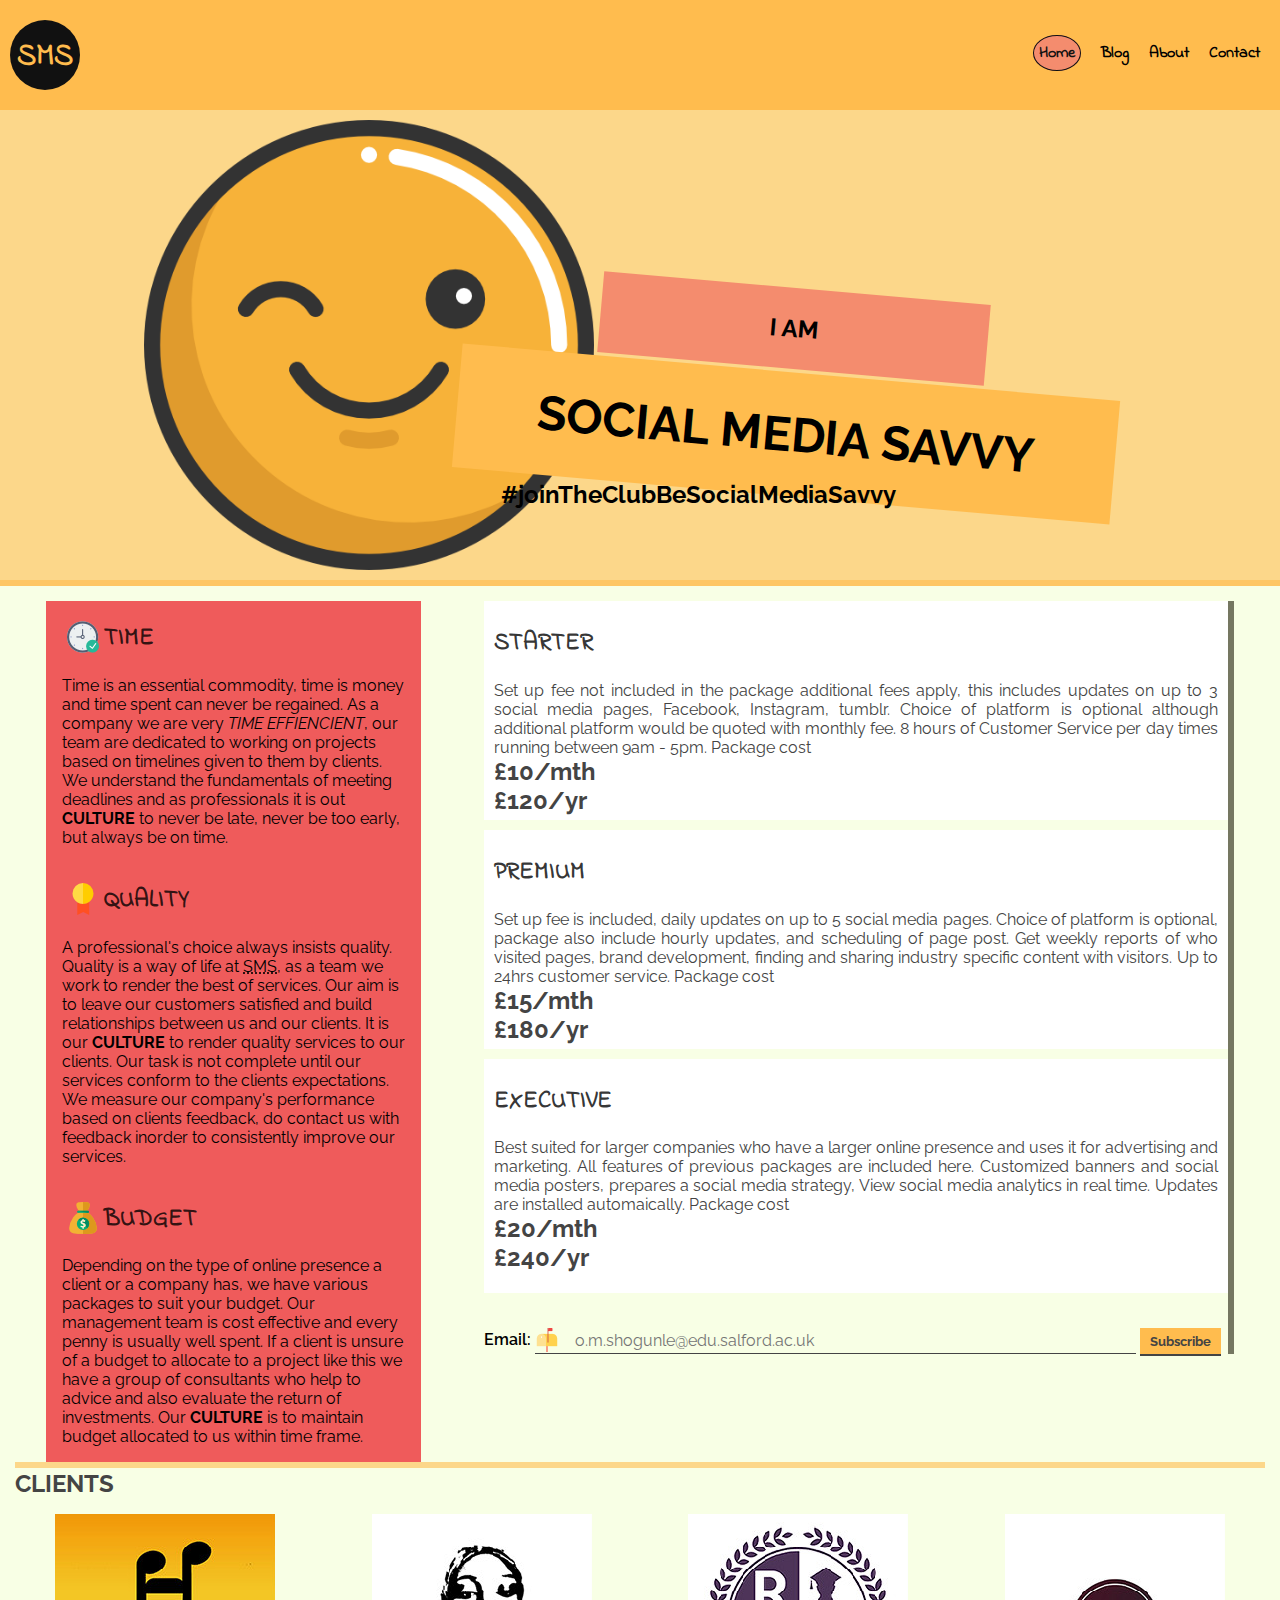
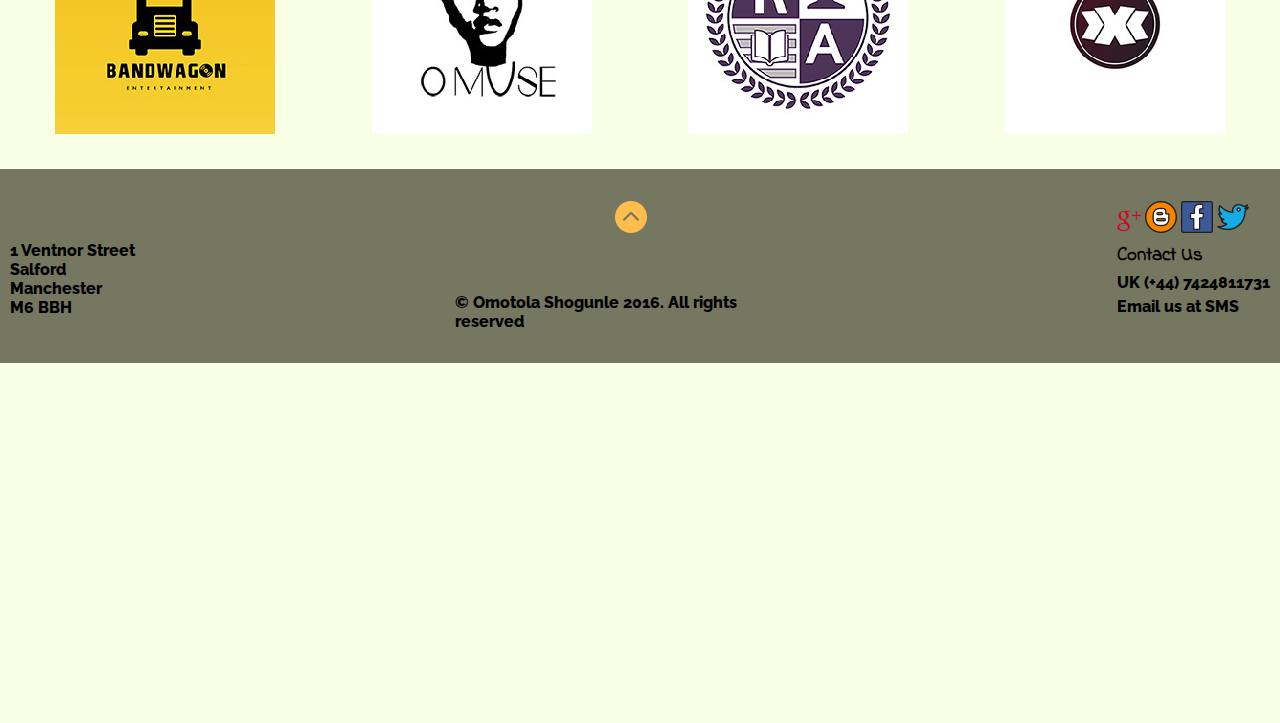
<file: index.html>
<!DOCTYPE html>
<html lang="en">
	<head>
		<title> SMS | Social Media Savvy </title>
		<link rel="stylesheet" type="text/css" href="mycss.css">
		<link href="https://fonts.googleapis.com/css?family=Indie+Flower" rel="stylesheet">
		<link href="https://fonts.googleapis.com/css?family=Raleway" rel="stylesheet">
		<link href="images/favicon.ico" rel="shortcut icon" type="Image/x-icon"/>
		<meta http-equiv="Content-Type" content="text/html; charset=utf-8">
		<meta name= "viewport" content="width=device-width, initial-scale =1, maximum-scale=1"/>
		<meta name="description" content="A company that deals with growing an online presence for individuals, bloggers or companys and their brands 
		We are social media experts and know the the tips and tricks to growing an online empire." />
		<meta name="keywords" content="social media, savvy, online presence, experts in social media" />
		<meta name="author" content="Omotola Shogunle" />
		<meta name="robots" content="nofollow" />
	</head>
	<body>
		<header>
			<div class="navigation">
				<ul>
					<li><a href="contact.html">Contact</a></li>
					<li><a href="about.html">About</a></li>
					<li><a href="blog.html">Blog</a></li>
					<li><a href="index.html" class="selected">Home</a></li>
				</ul>
				<div class="circlelogo">
					<a href="index.html"><h1>SMS</h1></a>
				</div>
			</div>
		</header>
		<div class="banner" id="top"> 
				<img src="images/wink.png" alt="smiley picture for banner" width="512" height="512">
				<div class="slant"><p>I AM</p></div>
				<div class="slant1">
					<h1>SOCIAL MEDIA SAVVY</h1>
				</div>
				<div class="slant2">#joinTheClubBeSocialMediaSavvy</div>
		</div>
		<div class= "wrapper"><!--Content Starts here-->
				<section id="box1">
				<div class = "culture">
						<img src="images/stopwatch.png" alt=" a picture of indicating time">
						<h2>TIME</h2>
						<p>
							Time is an essential commodity, time is money and time spent can never be regained. As a company we are very 
							<em>TIME EFFIENCIENT</em>, our team are dedicated to working on projects based on timelines given to them by 
							clients. We understand the fundamentals of meeting deadlines and as professionals it is out <strong>CULTURE</strong>
							to never be late, never be too early, but always be on time.
						</p>
				</div>
				<div class = "culture">
					<img src="images/medal.png" alt=" a picture indicating quality quality">
					<h2>QUALITY</h2>
						<p>
							A professional's choice always insists quality. Quality is a way of life at <abbr title="Social Media Savvy">SMS</abbr>, as a team we work to render the best of services. Our aim is to leave our customers satisfied and build relationships between us and our
							clients. It is our <strong>CULTURE</strong> to render quality services to our clients. Our task is not complete until 
							our services conform to the clients expectations. We measure our company's performance based on clients feedback, do 
							contact us with feedback inorder to consistently improve our services.
						</p>
				</div>
				<div class = "culture">
					<img src="images/money-bag.png" alt=" a picture indicating money">
					<h2>BUDGET</h2>
						<p>
							Depending on the type of online presence a client or a company has, we have various packages to suit your budget. Our management
							team is cost effective and every penny is usually well spent. If a client is unsure of a budget to allocate to a project like this 
							we have a group of consultants who help to advice and also evaluate the return of investments. Our <strong>CULTURE</strong> is to maintain budget allocated to us within time frame.
						</p>
				</div>
				</section>
				<section id="box2">
				<div id="pack1" class="package">
					<h2>STARTER</h2>
						<p>
							Set up fee not included in the package additional fees apply, this includes updates on up to 3 social media pages,
							Facebook, Instagram, tumblr. Choice of platform is optional although additional platform would be quoted with monthly fee. 8 hours of Customer Service per day times running between 9am - 5pm. Package cost <br>
							<span class="price">
							&pound;10/mth<br>
							&pound;120/yr
							</span>
						</p>
				</div>
				<div class="hidden">
					<p>
						<!--This is not visible to users-->
						This is hidden.This is hiddenThis is hiddenThis is hiddenThis is hiddenThis is hiddenThis is hiddenThis is hiddenThis is hiddenThis is
					</p>
				</div>
				<div id="pack2" class="package">
					<h2>PREMIUM</h2>
						<p>
							Set up fee is included, daily updates on up to 5 social media pages. Choice of platform is optional, package also include
							hourly updates, and scheduling of page post. Get weekly reports of who visited pages, brand development, finding and sharing industry specific content with visitors. Up to 24hrs customer service. Package cost <br>
							<span class="price">
							&pound;15/mth<br>
							&pound;180/yr
							</span>
						</p>
				</div>
				<div class="hidden">
					<p>
						
						This is hidden.This is hiddenThis is hiddenThis is hiddenThis is hiddenThis is hiddenThis is hiddenThis is hiddenThis is hiddenThis is
					</p>
				</div>
				<div id="pack3" class="package">
					<h2>EXECUTIVE</h2>
						<p>
							Best suited for larger companies who have a larger online presence and uses it for advertising and marketing. All features of 
							previous packages are included here. Customized banners and social media posters, prepares a social media strategy,
							View social media analytics in real time. Updates are installed automaically. Package cost <br>
							<span class="price">
							&pound;20/mth<br>
							&pound;240/yr
							</span>
						</p>
				</div>
				<form action="index.html" id="emailList">
					<label for="email1">Email:</label>
					<input type="text" name="email" id="email1" placeholder="o.m.shogunle@edu.salford.ac.uk"/>
					<input type="submit" name="subscribe" value="Subscribe" />
				</form>
				</section>
				<section id="box3">
					<h2>CLIENTS</h2>
					<figure>
						<img src="images/bandwagon1.jpg" alt=" A brand logo called bandwagon logo" width="220" height="220" />
					</figure>
					<figure>
						<img src="images/omuse1.jpg" alt=" A brand logo called omuse logo" width="220" height="220" />
					</figure>
					<figure>
						<img src="images/royal1.jpg" alt="A college logo name Legacy Academy" width="220" height="220"/>
					</figure>
					<figure>
						<img src="images/ruffwork1.jpg" alt="A brand logo called ruffwork logo" width="220" height="220"/>
					</figure>
				</section>
		</div><!--Content ends here-->
		<footer class="footer">
				<div class="address">
					1 Ventnor Street <br>
					Salford <br>
					Manchester <br>
					M6 BBH
				</div>
				<div class="top">
					<a href="#top"><img src="images/arrow-up.png" alt= "navigation to the top" height="32" width="32"></a>
				</div>
				<div class="copyright">
					<a href="#top"><img src="images/arrow-up.png" alt= "navigation to the top" height="32" width="32"></a>
					<p>&copy; Omotola Shogunle 2016. All rights reserved</p>
				</div>
				<div class="contact">
					<a class="icons" href="https://plus.google.com/u/0/102640107176058153923"><img src="images/google-plus-logo.png" alt="google+ logo"></a>
					<a class="icons" href="webProject/blog.html"><img src="images/blogger.png" alt="blogger logo"></a>
				    <a class="icons" href="https://www.facebook.com/SMediaSavvy/?skip_nax_wizard=true"><img src="images/facebook.png" alt="facebook logo"></a>
					<a class="icons" href="https://twitter.com/SMediaSavvy"><img src="images/twitter.png" alt="twitter logo"></a>
					<h3>Contact Us</h3>
					<p>UK (+44) 7424811731</p>
					Email us at <a href="mailto:o.m.shogunle@edu.salford.ac.uk">SMS</a>
				</div>
		</footer>
	</body>
</html>
</file>
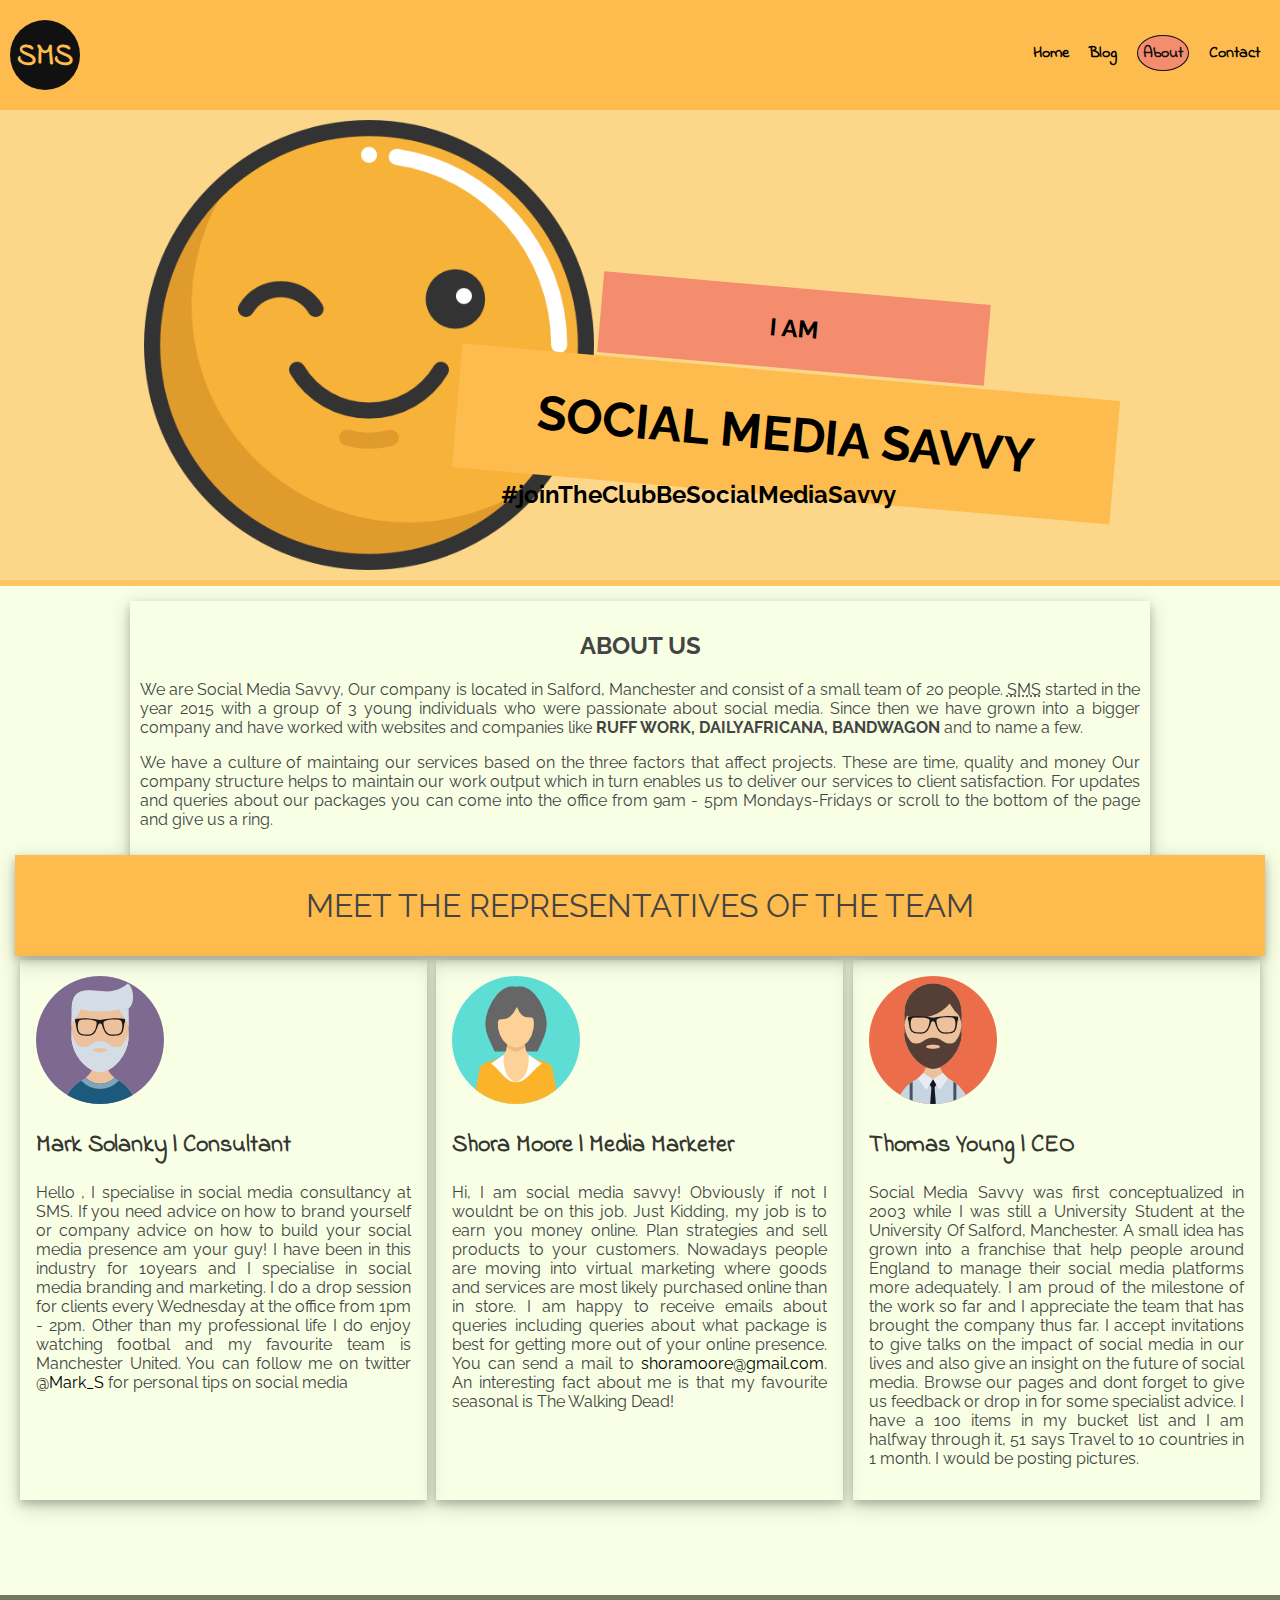
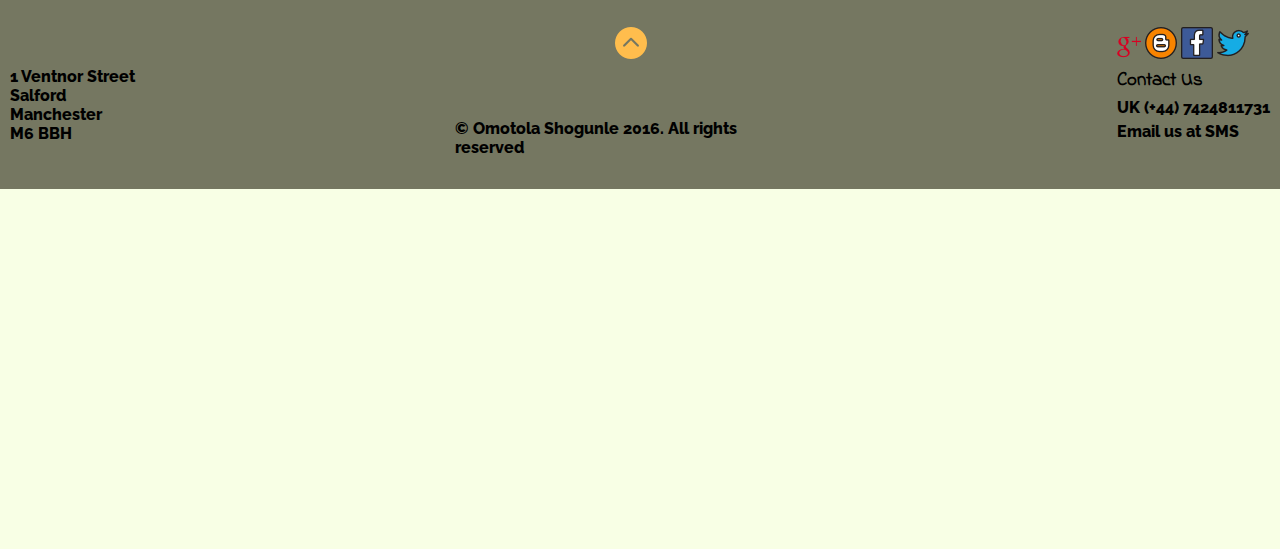
<file: about.html>
<!DOCTYPE html>
<html lang="en">
	<head>
		<title> SMS | Social Media Savvy </title>
		<link rel="stylesheet" type="text/css" href="mycss.css">
		<meta http-equiv="Content-Type" content="text/html; charset=utf-8">
		<meta name= "viewport" content="width=device-width, initial-scale =1, maximum-scale=1"/>
		<link href="https://fonts.googleapis.com/css?family=Indie+Flower" rel="stylesheet">
		<link href="https://fonts.googleapis.com/css?family=Raleway" rel="stylesheet">
		<link href="images/favicon.ico" rel="shortcut icon" type="Image/x-icon"/>
		<meta name="description" content="A company that deals with growing an online presence for individuals, bloggers or companys and their brands 
		We are social media experts and know the the tips and tricks to growing an online empire." />
		<meta name="keywords" content="social media, savvy, online presence, experts in social media" />
		<meta name="author" content="Omotola Shogunle" />
		<meta name="robots" content="nofollow" />
	</head>
	<body>
		<header>
			<div class="navigation">
				<ul>
					<li><a href="contact.html">Contact</a></li>
					<li><a href="about.html" class="selected">About</a></li>
					<li><a href="blog.html">Blog</a></li>
					<li><a href="index.html">Home</a></li>
				</ul>
				<div class="circlelogo">
					<a href="index.html"><h1>SMS</h1></a>
				</div>
			</div>
		</header>
		<div class="banner" id="top"> 
				<img src="images/wink.png" alt="smiley" width="512" height="512">
				<div class="slant"><p>I AM</p></div>
				<div class="slant1">
					<h1>SOCIAL MEDIA SAVVY</h1>
				</div>
				<div class="slant2">#joinTheClubBeSocialMediaSavvy</div>
		</div>
		<div class = "wrapper">
			<section id= "about_us"><!--Content Starts here-->
				<h2>About Us</h2>
					<p>
						We are Social Media Savvy, Our company is located in Salford, Manchester and consist of a small team of 20 people.
						<abbr title="Social Media Savvy">SMS</abbr> started in the year 2015 with a group of 3 young individuals who were 
						passionate about social media. Since then we have grown into a bigger company and have worked with websites and companies 
						like <strong>RUFF WORK, DAILYAFRICANA, BANDWAGON</strong> and to name a few. 
					</p>
					<p>
						We have a culture of maintaing our services based on the three factors that affect projects. These are time, quality and money 
						Our company structure helps to maintain our work output which in turn enables us to deliver our services to client satisfaction.
						For updates and queries about our packages you can come into the office from 9am - 5pm Mondays-Fridays or scroll to the bottom of 
						the page and give us a ring. 
					</p>
			</section><!--Content ends here-->
			<div id="team"><p>MEET THE REPRESENTATIVES OF THE TEAM</p></div>
			<section class = "employee">
				<img src="images/man2.png" alt="consultant" width="128" height="128">
				<h2 id = "mark">Mark Solanky | Consultant</h2>
					<p>
						Hello , I specialise in social media consultancy at SMS. If you need advice on how to brand yourself or company
						advice on how to build your social media presence am your guy! I have been in this industry for 10years and I specialise
						in social media branding and marketing. I do a drop session for clients every Wednesday at the office from 1pm - 2pm.
						Other than my professional life I do enjoy watching footbal and my favourite team is Manchester United. You can follow me 
						on twitter <a href="http://www.twitter.com" target="_blank"> @Mark_S</a> for personal tips on social media 
					</p>
			</section>
			<section class = "employee">
				<img src="images/girl.png" alt ="social media marketer" width="128" height="128">
				<h2 id="shora">Shora Moore | Media Marketer</h2>
					<p>
						Hi, I am social media savvy! Obviously if not I wouldnt be on this job. Just Kidding, my job is to earn you money online.
						Plan strategies and sell products to your customers. Nowadays people are moving into virtual marketing where goods and services
						are most likely purchased online than in store. I am happy to receive emails about queries including queries about 
						what package is best for getting more out of your online presence. You can send a mail to <a href="mailto:omotolashogunle@gmail.com">shoramoore@gmail.com</a>. An interesting fact about me is that my favourite seasonal is The Walking Dead!
					</p>
			</section>
			<section class = "employee">
				<img src="images/man.png" alt= "CEO" width="128" height="128">
				<h2 id= "thomas">Thomas Young | CEO</h2>
					<p>
						Social Media Savvy was first conceptualized in 2003 while I was still a University Student at the University Of Salford, Manchester.
						A small idea has grown into a franchise that help people around England to manage their social media platforms more adequately. I am
						proud of the milestone of the work so far and I appreciate the team that has brought the company thus far. I accept invitations to give 
						talks on the impact of social media in our lives and also give an insight on the future of social media. Browse our pages and dont forget 
						to give us feedback or drop in for some specialist advice. I have a 100 items in my bucket list and I am halfway through it, 51 says Travel to 10 countries in 1 month. I would be posting pictures.
					</p>
			</section>
		</div>
		<footer class="footer">
				<div class="address">
					1 Ventnor Street <br>
					Salford <br>
					Manchester <br>
					M6 BBH
				</div>
				<div class="top">
					<a href="#top"><img src="images/arrow-up.png" alt= "navigation to the top" height="32" width="32"></a>
				</div>
				<div class="copyright">
					<a href="#top"><img src="images/arrow-up.png"  alt= "navigation to the top" height="32" width="32"></a>
					<p>&copy; Omotola Shogunle 2016. All rights reserved</p>
				</div>
				<div class ="contact">
					<a class="icons" href="https://plus.google.com/u/0/102640107176058153923"><img src="images/google-plus-logo.png" alt="google+ logo"></a>
					<a class="icons" href="webProject/blog.html"><img src="images/blogger.png" alt="blogger logo"></a>
				    <a class="icons" href="https://www.facebook.com/SMediaSavvy/?skip_nax_wizard=true"><img src="images/facebook.png" alt="facebook logo"></a>
					<a class="icons" href="https://twitter.com/SMediaSavvy"><img src="images/twitter.png" alt="twitter logo"></a>
					<h3>Contact Us</h3>
					<p>UK (+44) 7424811731</p>
					Email us at <a href="mailto:o.m.shogunle@edu.salford.ac.uk">SMS</a>
				</div>
		</footer>
	</body>
</html>
</file>
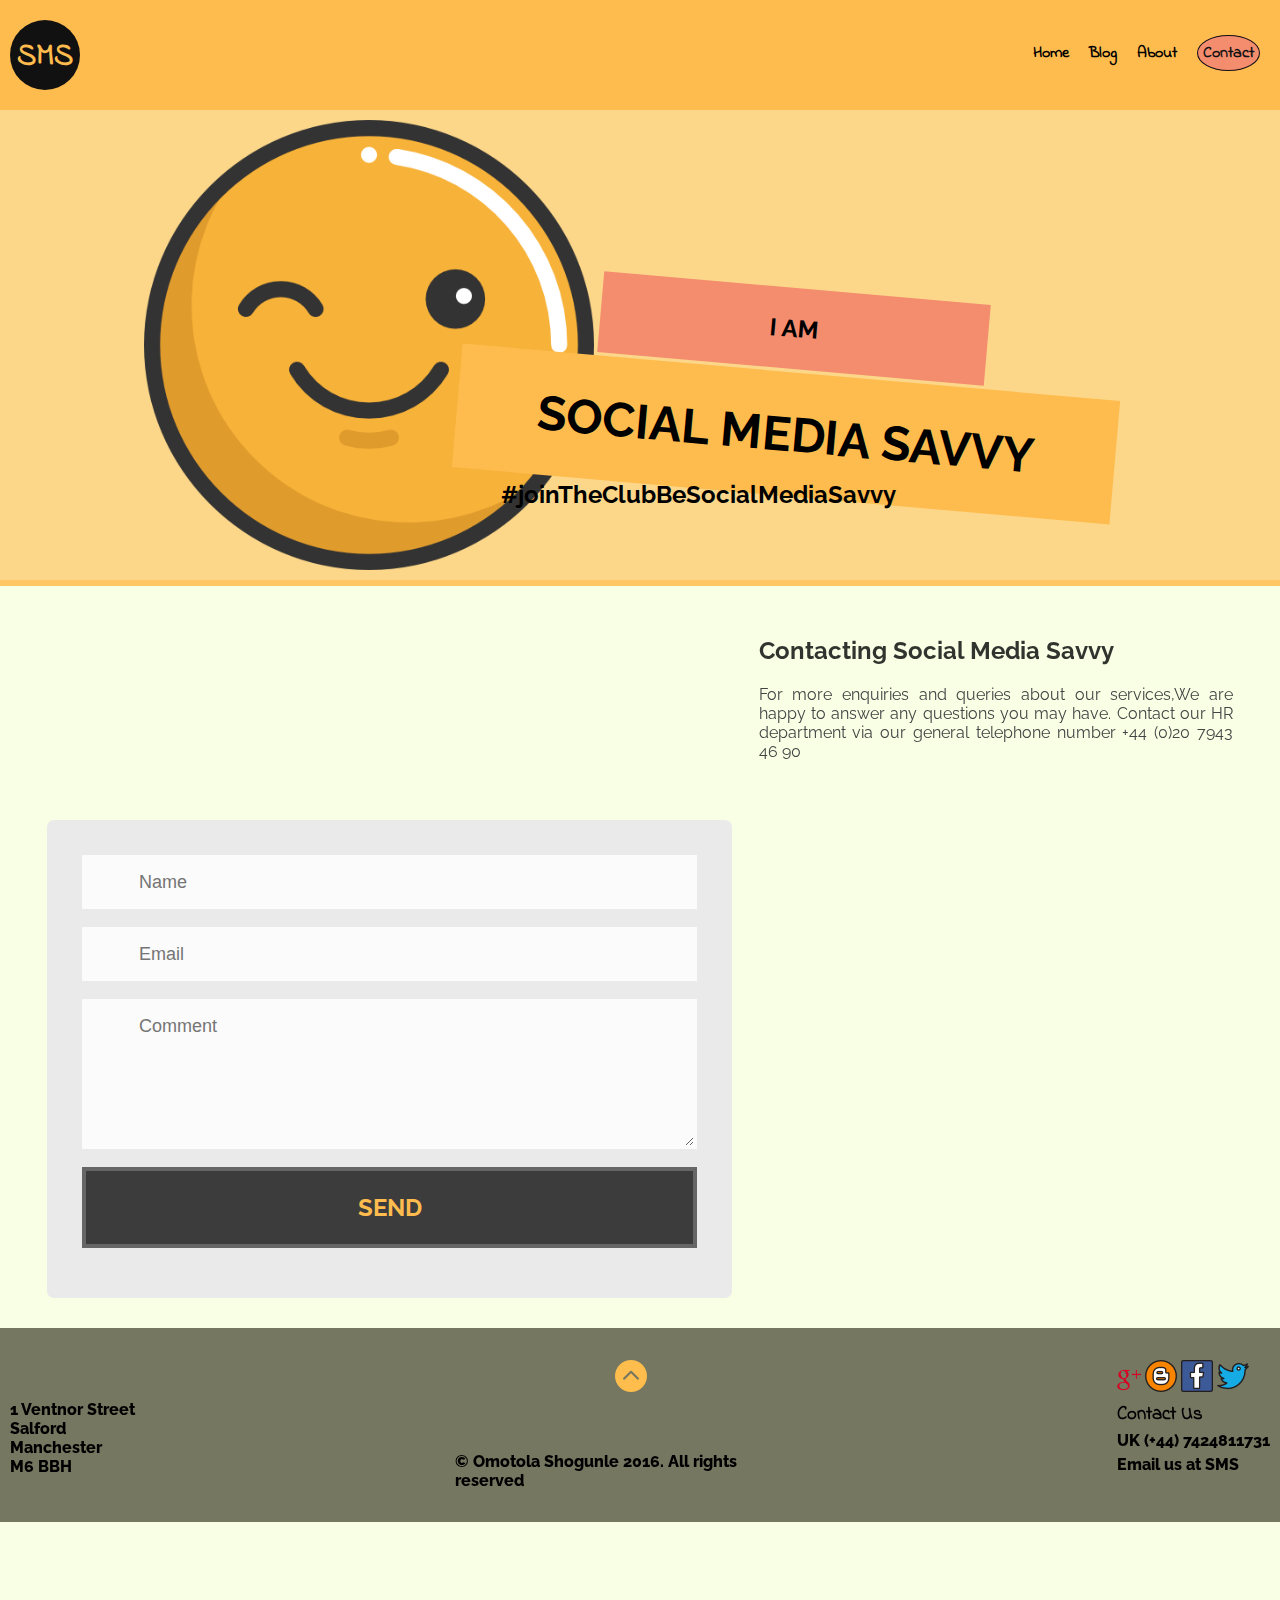
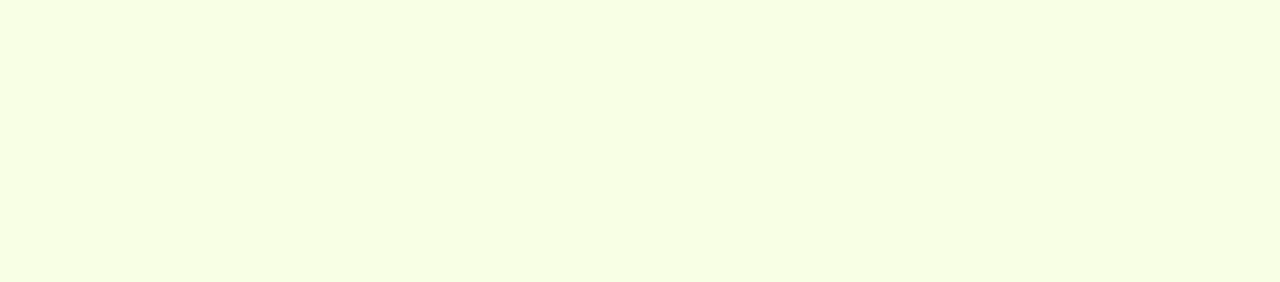
<file: contact.html>
<!DOCTYPE html>
<html lang="en">
	<head>
		<title> SMS | Social Media Savvy </title>
		<link rel="stylesheet" type="text/css" href="mycss.css">
		<meta http-equiv="Content-Type" content="text/html; charset=utf-8">
		<meta name= "viewport" content="width=device-width, initial-scale =1, maximum-scale=1"/>
		<link href="https://fonts.googleapis.com/css?family=Indie+Flower" rel="stylesheet">
		<link href="https://fonts.googleapis.com/css?family=Raleway" rel="stylesheet">
		<link href="images/favicon.ico" rel="shortcut icon" type="Image/x-icon"/>
		<meta name="description" content="A company that deals with growing an online presence for individuals, bloggers or companys and their brands 
		We are social media experts and know the the tips and tricks to growing an online empire." />
		<meta name="keywords" content="social media, savvy, online presence, experts in social media" />
		<meta name="author" content="Omotola Shogunle" />
		<meta name="robots" content="nofollow" />
	</head>
	<body>
		<header>
			<div class="navigation">
				<ul>
					<li><a href="contact.html" class="selected">Contact</a></li>
					<li><a href="about.html">About</a></li>
					<li><a href="blog.html">Blog</a></li>
					<li><a href="index.html">Home</a></li>
				</ul>
				<div class="circlelogo">
					<a href="index.html"><h1>SMS</h1></a>
				</div>
			</div>
		</header>
		<div class="banner" id="top"> 
				<img src="images/wink.png" alt="smiley" width="512" height="512">
				<div class="slant"><p>I AM</p></div>
				<div class="slant1">
					<h1>SOCIAL MEDIA SAVVY</h1>
				</div>
				<div class="slant2">#joinTheClubBeSocialMediaSavvy</div>
		</div>
		<div class = "wrapper">
			<section id= "contactpage"><!--Content Starts here-->
					<div id="contact-map">
					    <div id="map">
					    	<iframe width="685" height="200" src="https://www.google.com/maps/embed/v1/place?q=place_id:ChIJic3z9iyue0gRS0tjt0To3bA&key=AIzaSyB8OEyfibATwDADr7k_UGwCbSsm-2Kf-dY" allowfullscreen>
					    	</iframe>
					    </div>
						  <div id="main-form">
						    <form class="form" id="form1">

						      	<label for="name">Name</label>
						        <input name="name" type="text" class="feedback-input" placeholder="Name" id="name" />

						      	<label for="email">Email</label>
						        <input name="email" type="text" class="feedback-input" id="email" placeholder="Email" />

						      	<label for="comment">Comment</label>
						        <textarea name="text" class="feedback-input" id="comment" placeholder="Comment"></textarea>

							    <div class="submit">
							       <input type="submit" value="SEND" id="button" />
							    </div>
						    </form>
						</div>
					</div>
					<div id="sideNote">
						<h2>Contacting Social Media Savvy</h2>
						<p>
							For more enquiries and queries about our services,We are happy to answer any questions you may have. Contact our HR department via our general telephone number +44 (0)20 7943 46 90
						</p>
					</div>
			</section><!--Content ends here-->
		</div>
		<footer class="footer">
				<div class="address">
					1 Ventnor Street <br>
					Salford <br>
					Manchester <br>
					M6 BBH
				</div>
				<div class="top">
					<a href="#top"><img src="images/arrow-up.png" alt= "navigation to the top" height="32" width="32"></a>
				</div>
				<div class="copyright">
					<a href="#top"><img src="images/arrow-up.png" alt= "navigation to the top" height="32" width="32"></a>
					<p>&copy; Omotola Shogunle 2016. All rights reserved</p>
				</div>
				<div class ="contact">
					<a class="icons" href="https://plus.google.com/u/0/102640107176058153923"><img src="images/google-plus-logo.png" alt="google+ logo"></a>
					<a class="icons" href="webProject/blog.html"><img src="images/blogger.png" alt="blogger logo"></a>
				    <a class="icons" href="https://www.facebook.com/SMediaSavvy/?skip_nax_wizard=true"><img src="images/facebook.png" alt="facebook logo"></a>
					<a class="icons" href="https://twitter.com/SMediaSavvy"><img src="images/twitter.png" alt="twitter logo"></a>
					<h3>Contact Us</h3>
					<p>UK (+44) 7424811731</p>
					Email us at <a href="mailto:o.m.shogunle@edu.salford.ac.uk">SMS</a>
				</div>
		</footer>
	</body>
</html>
</file>
<file: mycss.css>
/*************************************
GENERAL STYLING
**************************************/
.header,.navigation, .footer, .banner {
  flex: 1 100%; /*Short hand for flex-grow and flex-basis*/
}

/*Row wrap wraps flexible element to the next line, while space-around creates
equal space around flexible items*/
.wrapper { 
	display: -webkit-box;  /* Safari 6.1+ */
	display: -ms-flexbox;
	display: flex;
    -ms-flex-flow: row wrap;
    flex-flow: row wrap;
    -ms-flex-pack: distribute;
    justify-content: space-around;
    margin: 15px;
}


.content {
	-ms-flex:0 1 60%; /*IE 10 */
	-webkit-box-flex: 0;  /* Safari 6.1+ */
	flex: 0 1 60%;
	-ms-flex-flow: row wrap;
	flex-flow: row wrap;
}

#contactpage{
	display: -webkit-box;
	display: -ms-flexbox;
	display: flex;
	margin: 15px;
	-ms-flex-flow: row;
	flex-flow: row;
}

#sidebar{
	-ms-flex: 0 1 30%;
	-webkit-box-flex: 0;
	flex: 0 1 30%;
}

.wrapper > #box1 {-webkit-box-flex: 0;-ms-flex: 0 1 30%;flex: 0 1 30%;}
.wrapper > #box2 {-webkit-box-flex: 0;-ms-flex: 0 1 60% ;flex: 0 1 60% ;}
.wrapper > #box3 {-webkit-box-flex: 0;-ms-flex: 0 1 100%;flex: 0 1 100%;}

a {
	text-decoration: none;
}

h2, h3 , h4 {
	font-family: 'Indie Flower', cursive;
}

body {
	width: 100%;
	margin: 0 auto;
	font-family: 'Raleway', sans-serif;
	font-weight: normal;
}

header {
	background-color: #ffbc4e;
    width: 100%;
    padding: 10px 0;
    position: fixed;
    top: 0px;
    z-index: 5;
}

.banner {
	text-align: center;
    font-size: x-large;
    background-color: rgba(255, 186, 73, 0.58);
    color: #000;
    border-bottom: 6px solid rgba(255, 186, 73, 0.58);
    padding: 5em 0;
    margin: -15em 0 0;
    width: 100%;
    height: 700px;
    position: relative;
    z-index: -2;
    font-weight: 700;
}

.banner > img{
	position: absolute;
    top: 20em;
    left: 6em;
    width: 450px;
    height: 450px;
}

.slant {
	max-width: 100%;
    padding: 2px;
    background-color: #f48c6e;
    -webkit-transform: rotate(5deg);
    transform: rotate(5deg);
    width: 30%;
    left: 25em;
    top: 27em;
    position: absolute;
}

.slant1{
	max-width: 100%;
    background: #ffbc4e;
    padding: 2px 10px 2px;
    position: absolute;
    width: 50%;
    top: 30.5em;
    left: 19em;
    transform: rotate(5deg);
}

.slant2{
	position: absolute;
    animation: grow 3s ease 0s infinite normal;
    -webkit-animation: grow 3s ease 0s infinite normal;
    max-width: 100%;
    right: 16em;
    top: 35em;
}

@-webkit-keyframes grow {
  0% {-webkit-transform: scale(1);transform: scale(1);}
  50% {-webkit-transform: scale(1.1);transform: scale(1.1);}
  100% {-webkit-transform: scale(1);transform: scale(1);}
}
@keyframes grow {
  0% {-webkit-transform: scale(1);transform: scale(1);}
  50% {-webkit-transform: scale(1.1);transform: scale(1.1);}
  100% {-webkit-transform: scale(1);transform: scale(1);}
}

.top img{
	position: fixed;
    bottom: 9em;
    z-index: 100;
    opacity: 0
}

/***********************************
NAVIGATION
************************************/
.navigation ul li {
	list-style-type: none;
	display: inline-block;
	padding: 5px 10px;
	float: right;
	font-family: 'Indie Flower', cursive;
	font-weight: bold;
	font-size: medium;
}

.navigation {
	display: -webkit-box;
	display: -ms-flexbox;
	display: flex;
    -ms-flex-flow: row wrap;
    flex-flow: row wrap;
    -webkit-box-pack: end;
    -ms-flex-pack: end;
    justify-content: flex-end;
    padding: 10px;
}

/************************************
HEADER
*************************************/
.circlelogo {
    width: 70px;
    height: 70px;
    border-radius: 50%;
    font-size: 30px;
    line-height: 35px;
    color:#ffbc4e;
    font-family: 'Indie Flower', cursive;
    text-align: center;
    background: #111;
    order: -1;
    margin-right: auto;
}

.circlelogo  a {
	color: #ffbc4e !important;
}

.circlelogo h1{
	font-size: inherit;
}
/************************************
FOOTER
*************************************/
.footer {
    display: -webkit-box;
    display: -ms-flexbox;
    display: flex;
    -ms-flex-flow: inherit;
    flex-flow: inherit;
    padding: 2em 10px 2em;
    background-color: #757761;
    color: #000;
    font-weight: 800;
}

.copyright > p{
	margin: 3.5em 22em 0;
}

.copyright{
	-webkit-box-flex: 4;
	flex: 4;
	-webkit-flex: 4;  /* Safari 6.1+ */
    -ms-flex: 4;  /* IE 10 */  
}

.copyright  img {
	margin: 0 33em;
	max-width: 100%;
	-webkit-animation:spin 3s linear infinite alternate;
	animation:spin 3s linear infinite alternate;
}


@-webkit-keyframes spin{
	 0% {
    -webkit-transform: rotate(0);
    transform: rotate(0);
  }
  100% {
    -webkit-transform: rotate(360deg);
    transform: rotate(360deg);
  }
}

@keyframes spin {
  0% {
    -webkit-transform: rotate(0);
    transform: rotate(0);
  }
  100% {
    -webkit-transform: rotate(360deg);
    transform: rotate(360deg);
  }
}


.contact{
    line-height: 0.5em;
}

.contact a{
	color: #000;
}

.address{
    margin: 2.5em 0 0;
}

/***********************************
COLOUR
************************************/
a, .navigation a , .navigation a:visited {
	color: #000;
}

.navigation a.selected, .navigation > a:hover {
	color: #111;
    background-color: #f48c6e;
    padding: 5px;
    border-radius: 50%;
    border: 1px solid
}

a:hover, .circlelogo a:hover{
	color: #fff !important;
}

body{
	background-color: #F8FFE5;
	color: #444;
}

h2 {
	color: rgba(0, 0, 0, 0.8);
}


/***********************************
BODY FOR INDEX PAGE
************************************/

/*section for company culture*/

#box1{
	background: #EF5B5B;
}

.culture img{
	float: left;
	margin: 20px 5px 0px;
}
.culture  {
	text-align: left;
	display: inline-block;
	margin: 0 1em 0;
}

.culture p{
	color: #000;
}

.transition {
	height: 2px;
	background: #757761;
}


/*section for company package*/

.package{
	background-color: #fff;
    padding: 5px 10px;
    border-right: 6px solid #757761;
}

.hidden {
	margin: -1em 0 -5em;
    background-color: #f8ffe5;
    border-right: 6px solid #757761;
    padding: 10px;
}

.hidden p{
	visibility: hidden;
}

#emailList {
    margin: -1.1em 0;
    border-right: 6px solid #757761;
}


input[type="text"]{
   padding: 3px 40px;
   border: none;
   background-color: #f8ffe5;
   background-image: url(images/envelope.png);
   background-repeat: no-repeat;
   border-bottom: 1px solid #444444;
   width: 70%;
   margin: 7.15em 0 0;
   font-size: inherit;
   font-family: inherit;
}

input[type="text"]:focus{

	background-color: rgba(255, 186, 73, 0.4);
	outline:none;
}

input[type=submit]{
	display: inline-block;
    background-color: #ffbc4e;
    border: none;
    outline: none;
    font-family: inherit;
    padding: 5px 10px;
    font-weight: bold;
    color: #444444;
    box-shadow: 0 2px #444444;
}


input[type=submit]:active {
	-webkit-transform: translateY(1.2px);
	transform: translateY(1.2px);
    box-shadow: 1px 1px #666;
    color: white;
}

label{
	font-weight: 600;
    color: #000;
}

.package  p {
	text-align: justify;
}

.price {
	font-weight: bold;
	font-size: 1.5em;
}


/*section for client's logos worked with*/
#box3 {
    -webkit-box-pack: justify;
    -ms-flex-pack: justify;
    justify-content: space-between;
    border-top: 6px solid rgba(255, 186, 73, 0.58);
    display: -webkit-box;
    display: -ms-flexbox;
    display: flex;
    -ms-flex-flow: row wrap;
    flex-flow: row wrap;
    margin: 0;
    padding: 0;
}

#box3 img {
	max-width: 100%;
}

#box3 h2{
	-webkit-box-flex: 0;
	-ms-flex: 0 1 100%;
	flex: 0 1 100%;
    margin: 1px 0 0;
    font-family: inherit !important;
    color: #444;
}

/**********************************
CSS FOR BLOG PAGE
***********************************/

table, th, td {
    border: 1px solid #ffba49;
    border-collapse: collapse;
    text-transform: uppercase;
    font-size: small;
}

.description {
	background-color: #757761;
    border: 1px solid #000;
    color: #fff;
}

table{
  width: 100%;  
  margin-bottom: 3em;
  padding: 10px;
}

th, td {
    padding: 10px 10px 0px; 
}

table tr:nth-child(even) {
    background-color: #eee;
}
table tr:nth-child(odd) {
   background-color:#fff;
}
table th {
    background-color: #ffba49;
    color: #3c3c3c;
}

.container {
  display: -webkit-box;
  display: -ms-flexbox;
  display: flex;
  -webkit-box-align: center;
  -ms-flex-align: center;
  align-items: center;
  color:#000;
  text-align:center;
  margin: 1%;
}

/*This indicates that any box thats not the 
second box in the parent "container should
have flex-grow of 1 otherwise 2"*/

.flex-box:not(:nth-child(2)) {
  -webkit-box-flex: 1;
  -ms-flex-positive: 1;
  flex-grow: 1;
  height: 200px;
  background-color:#757761;
  
}

.flex-box:nth-child(2) {
  -webkit-box-flex: 2;
  -ms-flex-positive: 2;
  flex-grow: 2;
  height: 250px;
  background-color:#f48c6e;
}

.flex-box > h3 {
	font-family: inherit;
}

.price-tag{
  font-size:x-large;
  line-height:0.5em;
}

.plan{
  display: inline-block;
    border-radius: 4px;
    outline: none;
    border: none;
    background-color: #ffbc4e;
    text-align: center;
    font-family: inherit;
    padding: 5px;
    margin: -5px;
    text-transform: uppercase;
    letter-spacing: 1px;
    cursor: pointer;
    font-size: x-small;
    transition: all 0.5s;
    font-weight: 900;
}

/*Adding functionality to the package button
Button expands and shows arrow when hovered*/

.plan span{
  cursor: pointer;
  display: inline-block;
  position: relative;
  transition: 0.5s;
}

.plan span:after {
  content: '»';
  position: absolute;
  opacity: 0;
  top: -2px;
  right: -20px;
  transition: 0.5s;
}

.plan:hover span {
  padding-right: 15px;
}

.plan:hover span:after {
  opacity: 1;
  right: 0;
}

#sidebar > p{
	padding: 10px;
    text-align: justify;
    word-spacing: 1px;
}

#sidebar{
	background: #ffbc4e;
    margin: 10px;
}

 #sidebar h4{
	text-align: center;
    font-family: inherit;
    border-top: 2px solid white;
    padding: 10px;
    border-bottom: 2px solid white;
}

#blogger{
	background-color: #757761;
}

#blogger img{
	margin: -3em 8em 0;
}

#subscribe input[type="text"]{
	padding: 3px 40px;
    border: 1px solid #757761;
    background-color: #f8ffe5;
    width: 73%;
    margin: 7em 0.7em;
    font-size: inherit;
    font-family: inherit;
    background-image: none;
}

#subscribe input[type=submit] {
	display: inline-block;
    background-color: #ef5b5b;
    border: none;
    outline: 1px solid #444444;
    font-family: inherit;
    padding: 5px 10px;
    font-weight: bold;
    color: #444444;
    text-transform: uppercase;
    width: 93%;
    position: relative;
    top: -8em;
    left: 1em;
}


 #social .icons{
	padding: 10px;
}

#social{
	margin: 1em 5em 0;
	padding: 5px;
}

#ad{
	background: white;
    padding: 1em;
    border-left: 1px solid #ffbc4e;
    border-right: 1px solid #ffbc4e;
    margin: 3em 0;
}

#ad p{
	font-size: larger;
    margin: auto;
    text-align: center;
    font-weight: 800;
}

#ad img{
	margin: 0 7em 0;
}

#postmail img{
	margin:  1em 8em -6em;
}


.cards {
	-webkit-box-flex: 0;
	-ms-flex: 0 1 100%;
	flex: 0 1 100%;
    background-color: white;    
    box-shadow: 0 4px 8px 0 rgba(0, 0, 0, 0.2), 0 6px 20px 0 rgba(0, 0, 0, 0.19);
    margin: 10px;
    -webkit-transition: width 0.2s;
    transition: width 0.2s;
}

.card-content h2 {
	padding: 10px;
	text-align: justify;
	padding: 10px;
    text-align: center;
    font-family: inherit;
    color: #444;
}

.card-content > p{
	padding: 10px;
	text-align: justify;
}

.content img {
	max-width: 100%;
	height: auto;
}

.read-more{
	 display: inline-block;
    border-radius: 4px;
    outline: none;
    border: none;
    width: 200px;
    background-color: #ffbc4e;
    text-align: center;
    font-family: inherit;
    padding: 5px;
    margin: 5px;
    text-transform: uppercase;
    letter-spacing: 1px;
    cursor: pointer;
    transition: all 0.5s;
}
.read{
  display:none;
}

.read-more:hover {
  padding-right: 15px;
  background-color:#444;
  color: #fff;
}

.read-more:hover .click{
  width:100%;
}

.extra
{
  display: none;
  font-size: 0;
}

/*This changes the readmore button when clicked
from read-more to read-less and vice versa*/

.read ~ .read-more::before {
  content: 'Read More';
}

.read:checked ~ .read-more::before {
  content: 'Read Less';
}


 .read:checked ~ .extra {
  display: block;
  font-size: inherit;
}


.extra h3{
	padding: 10px;
    font-family: inherit;
    margin: 0px;
    color: #ffbc4e;
}

.extra > p, h4 {
	padding: 10px;
    margin: auto;
    font-family: inherit;
}

textarea#yourComment.feedback-input, textarea#yourComment1.feedback-input{
	border: 1px solid #ffba49;
    width: 80%;
    margin: 2em 4em;
    background-color: rgba(0, 0, 0, 0);
    color: #ffbc4e;
    max-width: 80%;
    resize: none;
}

textarea#yourComment2.feedback-input, textarea#yourComment3.feedback-input
{
	border: 1px solid #ffba49;
    width: 80%;
    margin: 2em 4em;
    background-color: rgba(0, 0, 0, 0);
    color: #ffbc4e;
    max-width: 80%;
    resize: none;
}


#yourComment, #yourComment1, #yourComment2, #yourComment3 {
    background-image: url(http://rexkirby.com/kirbyandson/images/comment.svg);
    background-size: 30px 30px;
    background-position: 11px 8px;
    background-repeat: no-repeat;
}

.send{
	width: 80%;
    margin: -2em 4.5em 2em;
    max-width: 80%
}

.enter {
	opacity: 1;
}

.datepost{
	display: -webkit-box;
	display: -ms-flexbox;
	display: flex;
    -ms-flex-flow: row wrap;
    flex-flow: row wrap;
    -webkit-box-pack: center;
    -ms-flex-pack: center;
    justify-content: center;
    margin: -2em 0 0;
}

.datepost ul{
	padding: 0px;
}

.datepost li{
	display: inline-block;
    padding: 5px 3px;
    list-style-type: none;
    font-size: small;
    font-weight: 900;
}

.datepost a {
	font-weight: bolder;
    color: #444444;
}


.datepost > a{
	font-size: smaller
}

.ls-reports li{
	padding: 1em 0 1em; 
}

/*Shows topic headers for related blog post*/

.related {
    margin: 1em auto 5em;
    text-align: center;
    border-bottom: 2px solid white;
}

.related li {
  display: block;
  margin: 1em -1em;
  width: 289px;
}

.related figure {
  height: 163px;
  overflow: hidden;
  position: relative;
  width: 289px;
}

.related img {
  display: block;
  height: auto;
  -webkit-transition: all 300ms;
  transition: all 300ms;
  max-width: 100%;
}

.related figcaption {
  background: rgba(0, 0, 0, 0.8);
  color: white;
  display: table;
  height: 100%;
  left: 0;
  opacity: 0;
  position: absolute;
  right: 0;
  top: 0;
  -webkit-transition: all 300ms;
	transition: all 300ms;
	-webkit-transition-delay: 100ms;
	transition-delay: 100ms;
  z-index: 100;
}

.related figcaption p {
  display: table-cell;
  font-size: 1.5em;
  position: relative;
  top: -40px;
  width: 289px;
  vertical-align: middle;
}

.related li:hover figcaption {
	opacity: 1;
}


.related li:hover img {
	-webkit-transform: scale(1.4);
	transform: scale(1.4);
}

.related figcaption p {
	display: table-cell;
	font-size: 1.5em;
	position: relative;
	top: -40px;
	width: 289px;
	-webkit-transition: all 300ms ease-out;
	transition: all 300ms ease-out;
	vertical-align: middle;
}

.related li:hover figcaption p {
	-webkit-transform: translateY(50);
	transform: translateY(50px);
}

/**********************************
      BODY FOR ABOUT PAGE 
***********************************/
#about_us{
	-webkit-box-flex: 0;
	-ms-flex: 0 1 80%;
	flex: 0 1 80%;
    padding: 10px;
    text-align: justify;
    box-shadow: 0 4px 8px 0 rgba(0, 0, 0, 0.2), 0 6px 20px 0 rgba(0, 0, 0, 0.19);
}


#about_us h2{
	text-align: center;
    text-transform: uppercase;
    font-family: inherit;
    color: #444444
}

#team{
	-webkit-box-flex: 0;
	-ms-flex: 0 1 100%;
	flex: 0 1 100%;
    font-size: xx-large;
    background-color: #ffbc4e;
    text-align: center;
    box-shadow: 0 4px 8px 0 rgba(0, 0, 0, 0.2), 0 6px 20px 0 rgba(0, 0, 0, 0.19);
}

.employee {
	-webkit-box-flex: 0;
	-ms-flex: 0 1 30%;
	flex: 0 1 30%;
    -ms-flex-flow: row wrap;
    flex-flow: row wrap;
    margin: 4px 0 5em;
    text-align: justify;
    box-shadow: 0 4px 8px 0 rgba(0, 0, 0, 0.2), 0 6px 20px 0 rgba(0, 0, 0, 0.19);
    padding: 1em;
}

.employee img {
	max-width: 100%;
}


/************************
BODY FOR CONTACT PAGE 
************************/
iframe{
	border: none;
}

#main-form {
  background-color: #eaeaea;
  padding:35px 35px 50px;
  max-width: 615px;
  -moz-border-radius: 7px;
  -webkit-border-radius: 7px;
}

#main-form input[type="text"], .feedback-input {
  color: #3c3c3c;
  font-family: Helvetica, Arial, sans-serif;
  font-weight: 500;
  font-size: 18px;
  border-radius: 0;
  line-height: 22px;
  background-color: #fbfbfb;
  padding: 13px 13px 13px 54px;
  width: 100%;
  -ms-box-sizing: border-box;
  box-sizing: border-box;
  border: 3px solid rgba(0, 0, 0, 0);
}

#main-form input[type="text"]:focus, .feedback-input:focus{
  background: #fff;
  box-shadow: none;
  border: 3px solid #444;
  color: #3498db;
  outline: none;
  padding: 13px 13px 13px 54px;
}

#name.feedback-input{
	-webkit-margin-before: 2em;
	 margin: auto;
}

#email.feedback-input{
	-webkit-margin-before: 0.3em;
	margin: 1em 0 0;
}

#contact-map{
	-webkit-box-flex: 0;
	-ms-flex: 0 1 60%;
	flex: 0 1 60%;
}

#contactpage{
	display: -webkit-box;
	display: -ms-flexbox;
	display: flex;
    margin: 15px 2em;
    -ms-flex-flow: row wrap;
    flex-flow: row wrap;
}

#sideNote{
	-webkit-box-flex: 0;
	-ms-flex: 0 1 40%;
	flex: 0 1 40%;
    text-align: justify;
}


#sideNote h2{
	font-family: inherit;
}

/* Icons ---------------------------------- */

#name {
  background-image: url(http://rexkirby.com/kirbyandson/images/name.svg);
  background-size: 30px 30px;
  background-position: 11px 8px;
  background-repeat: no-repeat;
}

#name:focus {
  background-image: url(http://rexkirby.com/kirbyandson/images/name.svg);
  background-size: 30px 30px;
  background-position: 11px 8px;
  background-repeat: no-repeat;
}

#email {
  background-image: url(http://rexkirby.com/kirbyandson/images/email.svg);
  background-size: 30px 30px;
  background-position: 11px 8px;
  background-repeat: no-repeat;
}

#email:focus {
  background-image: url(http://rexkirby.com/kirbyandson/images/email.svg);
  background-size: 30px 30px;
  background-position: 11px 8px;
  background-repeat: no-repeat;
}

#comment {
  background-image: url(http://rexkirby.com/kirbyandson/images/comment.svg);
  background-size: 30px 30px;
  background-position: 11px 8px;
  background-repeat: no-repeat;
}

textarea {
  width: 100%;
  height: 150px;
  line-height: 150%;
  resize: vertical;
  margin: 1em 0;
}

input:hover,
textarea:hover,
input:focus,
textarea:focus {
  background-color: rgba(0, 0, 0, 0.19);
}


#button {
    font-family: inherit;
    width: 100%;
    border: #666 solid 4px;
    cursor: pointer;
    background-color: #3c3c3c;
    color: #ffbc4e;
    font-size: 24px;
    padding-top: 22px;
    padding-bottom: 22px;
    margin-top: -4px;
    font-weight: 700;
    box-shadow: none;
}



#button:hover {
  background-color: #ffbc4e ;
  color: #3c3c3c;
  animation: shake 0.82s cubic-bezier(.36,.07,.19,.97) both;
  transform: translate3d(0, 0, 0);
  backface-visibility: hidden;
  perspective: 1000px;
  
}

@-webkit-keyframes shake {
  10%, 90% {
    -webkit-transform: translate3d(-1px, 0, 0);
            transform: translate3d(-1px, 0, 0);
  }
  
  20%, 80% {
    -webkit-transform: translate3d(2px, 0, 0);
            transform: translate3d(2px, 0, 0);
  }

  30%, 50%, 70% {
    -webkit-transform: translate3d(-4px, 0, 0);
            transform: translate3d(-4px, 0, 0);
  }

  40%, 60% {
    -webkit-transform: translate3d(4px, 0, 0);
            transform: translate3d(4px, 0, 0);
  }
}


@keyframes shake {
  10%, 90% {
    -webkit-transform: translate3d(-1px, 0, 0);
            transform: translate3d(-1px, 0, 0);
  }
  
  20%, 80% {
    -webkit-transform: translate3d(2px, 0, 0);
            transform: translate3d(2px, 0, 0);
  }

  30%, 50%, 70% {
    -webkit-transform: translate3d(-4px, 0, 0);
            transform: translate3d(-4px, 0, 0);
  }

  40%, 60% {
    -webkit-transform: translate3d(4px, 0, 0);
            transform: translate3d(4px, 0, 0);
  }
}

.submit:hover shake {
  color: #fff;
}


.submit:hover {
  width: 100%;
  background-color: white;
}

label[for="name"] 
{
	display: none;
} 

label[for="email"] 
{
	display: none;
} 

label[for="comment"] 
{
	display: none;
} 

label[for="yourComment"] 
{
	display: none;
} 

label[for="yourComment1"] 
{
	display: none;
} 

label[for="yourComment2"] 
{
	display: none;
} 

label[for="yourComment3"] 
{
	display: none;
} 

/**************************
MEDIA QUERIES FOR WEBSITE 
START HERE 
*************************/

/**************************
Media queries for index page
max-width: 1920px orientation
Protrait
***************************/

@media only screen and (min-width: 1025px) and (max-width: 1280px)
{
	
.banner > img {
	right: 25em;
}

.copyright > p{
	margin: 3.5em 20em 0;
}

.copyright img{
	margin: 0 30em;
}

#emailList{
	margin: -5em 0;
}


/*BLOG PAGE*/
.cards{
	flex: 0 1 100%;
}

#blogger img{
	margin: -3em 13em 0
}

#social{
	margin: -1em 10em 0;
}

#ad img{
	margin: 0 12em;
}

#postmail img{
	margin: 0 13em -6em;
}

#subscribe input[type="text"]{
	margin: 7em 2em;
}

#subscribe input[type="submit"]{
width: 87%;
left: 7.5em;
margin: -5em;
}
}

/**************************
Media queries for index page
max-width: 1024px
***************************/

@media only screen and (max-width:1024px) and (min-width: 900px)
{
.slant2{
	right: 5em;
    font-weight: 800;
    top: 37em;
}

.copyright > p {
	margin: 3.5em 12em 0;
}

.copyright img{
	margin: 0 22em;
}
/*BLOG PAGE*/

.content{
	-webkit-box-flex: 0;
	-ms-flex: 0 1 50%;
	flex: 0 1 50%;
}

.employee{
	-webkit-box-flex: 0;
	-ms-flex: 0 1 40%;
	flex: 0 1 40%;
}
}

/**************************
MEDIA QUERIES FOR INDEX PAGE
899PX MAX-WIDTH
***************************/

@media only screen and (max-width: 899px) and (min-width: 668px)

{

.banner > img {
    top: 22em;
    width: 350px;
    height: 350px;
    left: 2em;
    margin: 0;
    max-width: 100%;
	    }

 .slant{
    left: 15em;
    top: 26em;
    }

.slant1{
	left: 12em;
    top: 29.5em;
}

.slant2{
	color: #000;
    font-weight: 600;
    right: 4em;
    top: 36em;
}

.copyright > p {
	margin: 3.5em 3em 0;
}

.copyright img{
	margin:0 13em;
}

/**************************
BLOG PAGE -MAX-WIDTH 899PX
***************************/


.content{
	-webkit-box-flex: 0;
	-ms-flex: 0 1 100%;
	flex: 0 1 100%;
    margin: auto;
}

#sidebar {
	-webkit-box-flex: 0;
	-ms-flex: 0 1 100%;
	flex: 0 1 100%;
}

#blogger img {
    margin: 0;
}

#social {
    margin: 0 14em;
}

#ad img {
    margin: 0 17em;
}

#ad p{
	font-size: -webkit-xxx-large;
}

#postmail img {
    margin: 0 17em -6em;
}

#subscribe input[type="text"]
{
	width: 50%;
    margin: 7em;
}

#subscribe input[type=submit]{
	width: 60%;
    position: relative;
    top: -8em;
    left: 8.7em;
}

.related li{
	margin: 1em 8em;
}

/**************************
MEDIA QUERIES FOR ABOUT PAGE 
MAX-WIDTH 899PX
***************************/

.employee , #about_us{
	-webkit-box-flex:0;
	-ms-flex:0 1 100%;
	flex:0 1 100%;
}

/**************************
MEDIA QUERIES FOR CONTACT PAGE 
MAX-WIDTH 899PX
***************************/
#sideNote {
    -webkit-box-flex: 0;
    -ms-flex: 0 1 100%;
    flex: 0 1 100%;
    text-align: justify;
    margin: 0;
}

#contact-map {
    display: block;
    margin: 0;
}

#contactpage{
	-ms-flex-flow: row wrap;
	flex-flow: row wrap;
}
}

/**************************
Media queries for contact page
max-width: 667px and 
min-width:415px;
***************************/
@media only screen and (max-width: 667px) and (min-width: 415px) 
{
	.banner{
	height: 500px;
}

.banner > img{
	width: 250px;
    height: 250px;
    top: 20em;
    left: 2em;
}

.slant{
    left: 13em;
    top: 23em;
}

.slant1{
	left: 10em;
    top: 25.3em;
}

.slant1 > h1{
	font-size: inherit;
}

.slant2{
	top: 28em;
    right: 1em;
}

.copyright {
	display: none;
}

.top img{
	opacity: 1;
    right: 0.5em;
}


/*INDEX PAGE*/
.wrapper > #box1, .wrapper > #box2{
     -webkit-box-flex: 0;
     -ms-flex: 0 1 100%;
     flex: 0 1 100%;
}

.contact{
	margin: 0 8em;
}

#emailList{
	display: none;
}



/*BLOG PAGE*/

.content{
	-webkit-box-flex: 0;
	-ms-flex: 0 1 100%;
	flex: 0 1 100%;
    margin: auto;
}
#sidebar {
	display: none;
}

/*ABOUT PAGE*/
 
 #about_us{
	-webkit-box-flex: 0;
	-ms-flex: 0 1 100%;
	flex: 0 1 100%;
}

.employee{
	-webkit-box-flex: 0;
	-ms-flex: 0 1 100%;
	flex: 0 1 100%;
	margin: 0;
}

textarea#yourComment.feedback-input, textarea#yourComment1.feedback-input{
	margin: 2em 2em;
}

textarea#yourComment2.feedback-input, textarea#yourComment3.feedback-input{
	margin:2em 2em;
}

.enter{
	margin: 0 -3em;
}

/*CONTACT PAGE*/
#sideNote{
	-webkit-box-flex: 0;
	    -ms-flex: 0 1 100%;
	        flex: 0 1 100%;
}

#name.feedback-input, #email.feedback-input{
	opacity: 1;
}

#contactpage{
	margin: 0;
}

#contact-map{
	width: 100%;
	-webkit-box-flex:inherit;
	    -ms-flex:inherit;
	        flex:inherit;
}

iframe{
	width: 100%;
}

#main-form input[type="text"], .feedback-input{
	font-size: initial;
}
}

/**************************
Media queries for contact page
max-width: 414px; and
min-width:321px;
***************************/
@media only screen and (max-width:414px) and (min-width: 321px)
{

/*GENERAL AT MAX-WIDTH 414X*/
.banner{
	height: 500px;
}

.banner > img{
	width: 200px;
    height: 200px;
    left: 0.1em;
    top: 21em;
}

.slant{
    left: 12em;
    top: 35em;
    font-size: initial;
    font-weight: bold;
}

.slant1{
	left: 6em;
    top: 25.6em;
}

.slant1 > h1{
	font-size: inherit;
}

.slant2{
	top: 39em;
    font-size: large;
    right: 2em;
}

#box3 img{
	margin: 0em 2em;
}


.top img{
	opacity: 1;
    right: 0.5em;
}
/*INDEX PAGE AT MAX-WIDTH 414PX*/

.wrapper > #box1, .wrapper > #box2{
    -webkit-box-flex: 0;
    -ms-flex: 0 1 100%;
    flex: 0 1 100%;
}

.copyright{
	display: none;
}

.address {
	margin: 2.5em 0 0;
}

div.contact{
	margin: auto;

}

#emailList{
	margin: 0;
}

input{
	opacity: 0;
}


/*BLOG PAGE AT MAX-WIDTH 414PX*/

#sidebar{
	display: none;
}

.content{
	-webkit-box-flex: 0;
	-ms-flex: 0 1 100%;
	flex: 0 1 100%;
}

textarea#yourComment.feedback-input, textarea#yourComment1.feedback-input{
	margin: 2em 2em;
}

textarea#yourComment2.feedback-input, textarea#yourComment3.feedback-input{
	margin:2em 2em;
}

.enter{
	margin: 0 -3em;
}

/*ABOUT US PAGE AT MAX-WIDTH 414PX*/

#about_us{
	-webkit-box-flex: 0;
	-ms-flex: 0 1 100%;
	flex: 0 1 100%;
}

.employee{
	-webkit-box-flex: 0;
	-ms-flex: 0 1 100%;
	 flex: 0 1 100%;
	margin: 0;
}

/*CONTACT PAGE AT MAX-WIDTH 414PX*/

  #main-form {
    width: 100%;
    margin: 0;
    padding: 10px 5px 5px;
}

#sideNote{
	-webkit-box-flex: 0;
	    -ms-flex: 0 1 100%;
	        flex: 0 1 100%;
}

#name.feedback-input, #email.feedback-input{
	opacity: 1;
}

#contactpage{
	margin: 0;
}

#contact-map{
	width: 100%;
	-webkit-box-flex:inherit;
	    -ms-flex:inherit;
	        flex:inherit;
}

iframe{
	width: 100%;
}

#main-form input[type="text"], .feedback-input{
	font-size: initial;
}
}

/**************************
Media queries for contact page
max-width: 320px and min-width
360px orientation protrait
***************************/
@media only screen and (max-width:320px)
{

/*GENERAL AT MAX-WIDTH 320PX*/
.banner{
	height: 500px;
}

.banner > img{
	width: 150px;
    height: 150px;
    top: 23.5em;
    left: 0.5em;
}

.slant{
	top: 25em;
    left: 7em;
}

.slant1{
	left: 5em;
    top: 27em;
}

.slant2{
	top: 44.5em;
    font-size: initial;
    left: 2em;
}

.copyright{
	display: none;
}

.top img{
	opacity: 1;
    right: 0.5em;
    bottom: 1em;
}
/*INDEX PAGE AT MAX-WIDTH 320PX*/

.content{
	flex: 0 1 100%;
}


.wrapper > #box1, .wrapper > #box2 {
	-webkit-box-flex:0;
	    -ms-flex:0 1 100%;
	        flex:0 1 100%;
}


#emailList{
	display: none;
}

.contact{
	margin: auto;
}

.slant p , .slant1 h1{
	font-size: initial;
}

/*BLOG PAGE AT MAX-WIDTH 320PX*/

#sidebar{
	display: none;
}


/*ABOUT PAGE AT MAX-WIDTH 320PX*/

#about_us{
	-webkit-box-flex: 0;
	-ms-flex: 0 1 100%;
	flex: 0 1 100%;
}

.employee{
	-webkit-box-flex: 0;
	-ms-flex: 0 1 100%;
	flex: 0 1 100%;
	margin: 0;
}

/*CONTACT PAGE AT MAX-WIDTH 320PX*/

 #main-form {
    width: 100%;
    margin: 0;
    padding: 10px 5px 5px;
}

#name.feedback-input, #email.feedback-input{
	opacity: 1;
}

#contactpage{
	margin: 0;
}


#contact-map{
	width: 100%;
	-webkit-box-flex:inherit;
	    -ms-flex:inherit;
	        flex:inherit;
}

#sideNote{
	-webkit-box-flex: 0;
	    -ms-flex: 0 1 100%;
	        flex: 0 1 100%;
}


iframe{
	width: 100%;
}

#main-form input[type="text"], .feedback-input{
	font-size: initial;
}
}

@media only screen and (orientation: landscape)
{
	body{
		background-color: #f8ffe5;
	}
}
</file>
